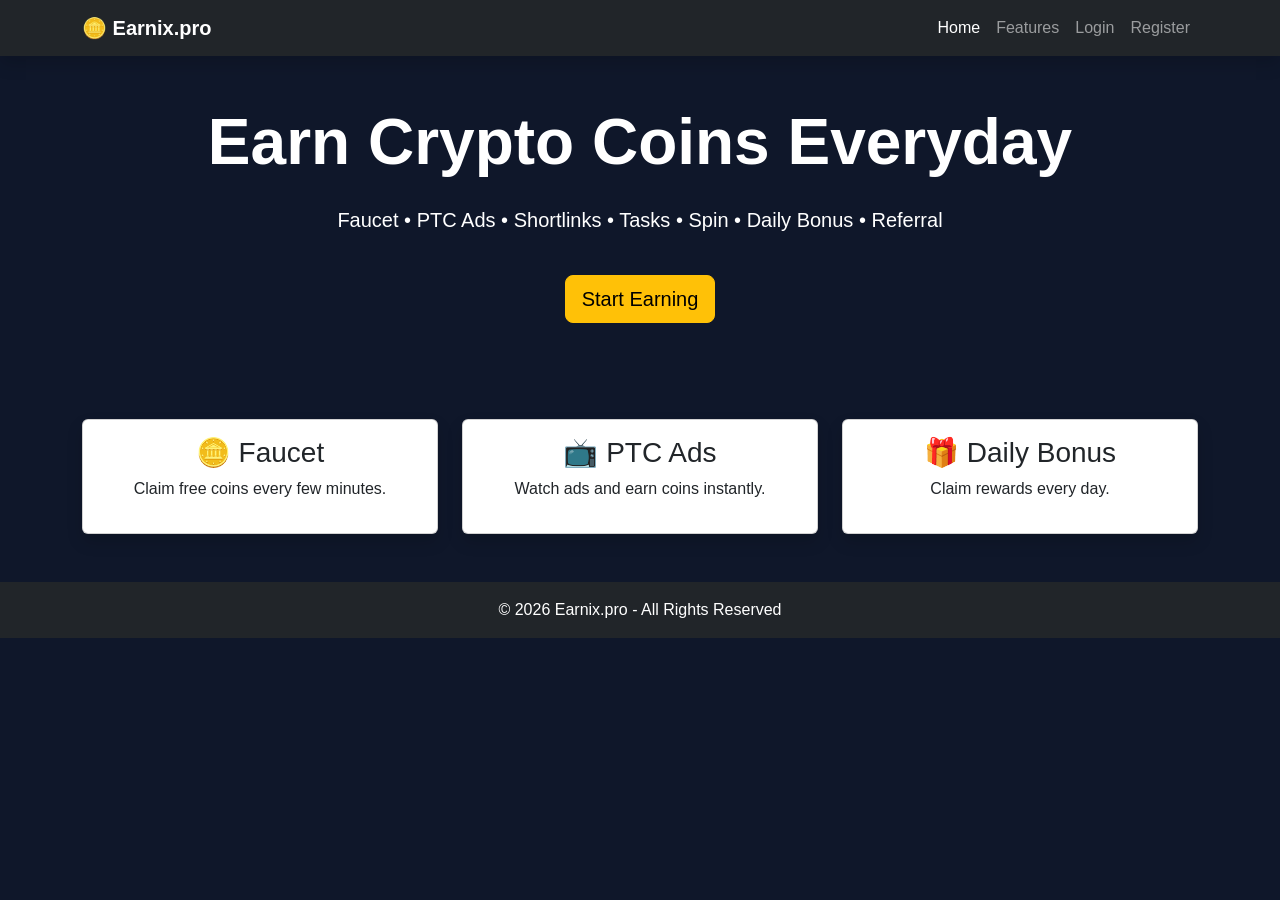
<file: index.html>
<!DOCTYPE html>
<html lang="en">
<head>
<meta charset="UTF-8">
<meta name="viewport" content="width=device-width, initial-scale=1.0">

<title>Earnix.pro - Earn Crypto Coins</title>

<link href="https://cdn.jsdelivr.net/npm/bootstrap@5.3.3/dist/css/bootstrap.min.css" rel="stylesheet">

<link rel="stylesheet" href="assets/css/style.css">

</head>

<body>

<nav class="navbar navbar-expand-lg navbar-dark bg-dark shadow">
<div class="container">

<a class="navbar-brand fw-bold" href="#">
🪙 Earnix.pro
</a>

<button class="navbar-toggler" data-bs-toggle="collapse" data-bs-target="#menu">
<span class="navbar-toggler-icon"></span>
</button>

<div class="collapse navbar-collapse" id="menu">

<ul class="navbar-nav ms-auto">

<li class="nav-item">
<a class="nav-link active" href="#">Home</a>
</li>

<li class="nav-item">
<a class="nav-link" href="#">Features</a>
</li>

<li class="nav-item">
<a class="nav-link" href="auth/login.html">Login</a>
</li>

<li class="nav-item">
<a class="nav-link" href="auth/register.html">Register</a>
</li>

</ul>

</div>

</div>
</nav>

<section class="container text-center text-white py-5">

<h1 class="display-3 fw-bold">
Earn Crypto Coins Everyday
</h1>

<p class="lead mt-4">

Faucet • PTC Ads • Shortlinks • Tasks • Spin • Daily Bonus • Referral

</p>

<a href="auth/register.html" class="btn btn-warning btn-lg mt-4">

Start Earning

</a>

</section>

<section class="container mt-5">

<div class="row g-4">

<div class="col-md-4">

<div class="card h-100 shadow">

<div class="card-body text-center">

<h3>🪙 Faucet</h3>

<p>Claim free coins every few minutes.</p>

</div>

</div>

</div>

<div class="col-md-4">

<div class="card h-100 shadow">

<div class="card-body text-center">

<h3>📺 PTC Ads</h3>

<p>Watch ads and earn coins instantly.</p>

</div>

</div>

</div>

<div class="col-md-4">

<div class="card h-100 shadow">

<div class="card-body text-center">

<h3>🎁 Daily Bonus</h3>

<p>Claim rewards every day.</p>

</div>

</div>

</div>

</div>

</section>

<footer class="bg-dark text-white text-center p-3 mt-5">

© 2026 Earnix.pro - All Rights Reserved

</footer>

<script src="https://cdn.jsdelivr.net/npm/bootstrap@5.3.3/dist/js/bootstrap.bundle.min.js"></script>

<script src="assets/js/app.js"></script>

</body>
</html>
</file>
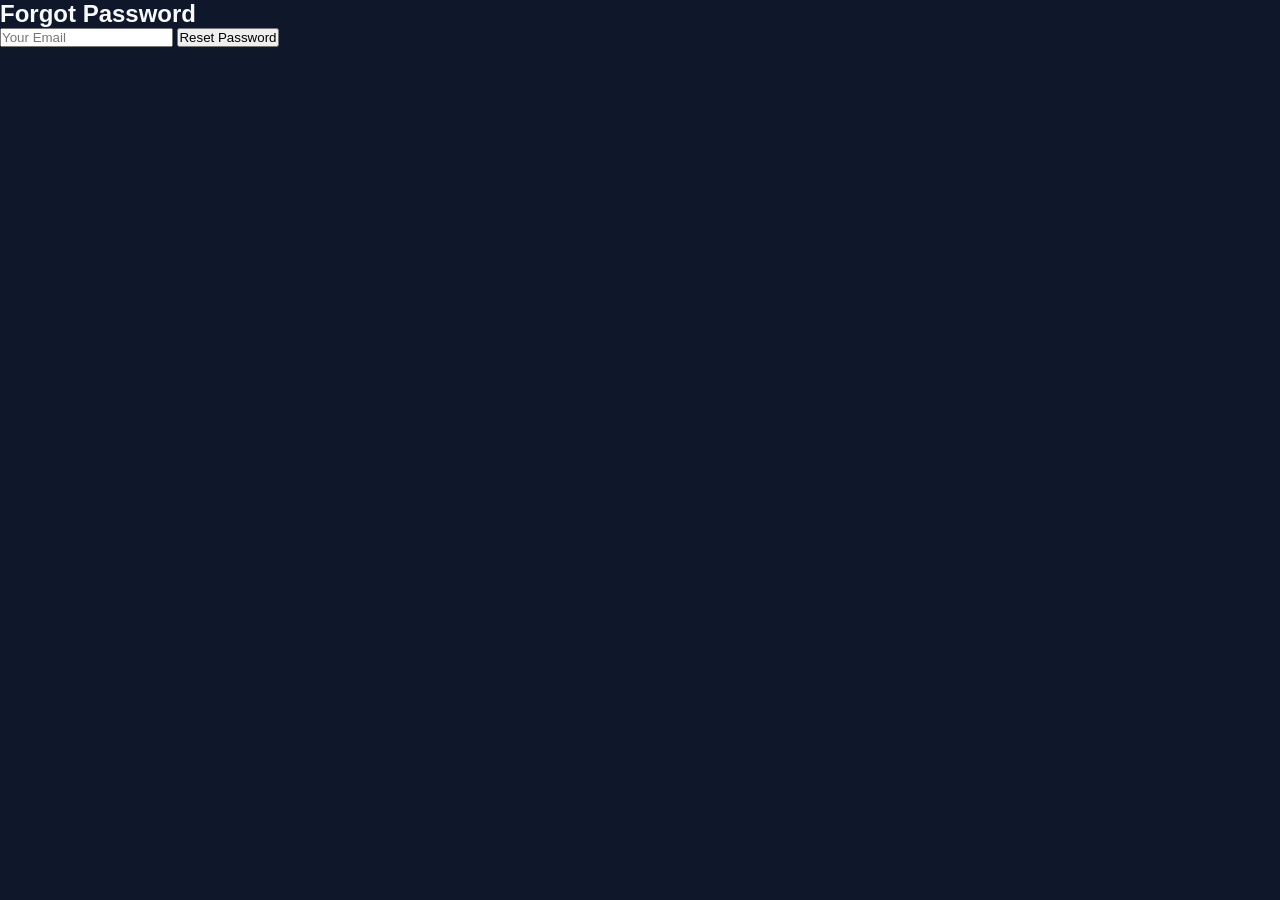
<file: auth/forgot.html>
<!DOCTYPE html>
<html>
<head>
<meta charset="UTF-8">
<meta name="viewport" content="width=device-width,initial-scale=1.0">
<title>Forgot Password</title>
<link rel="stylesheet" href="../assets/css/style.css">
</head>

<body>

<div class="container">

<h2>Forgot Password</h2>

<input type="email" placeholder="Your Email">

<button>Reset Password</button>

</div>

<script src="../assets/js/app.js"></script>

</body>
</html>
</file>
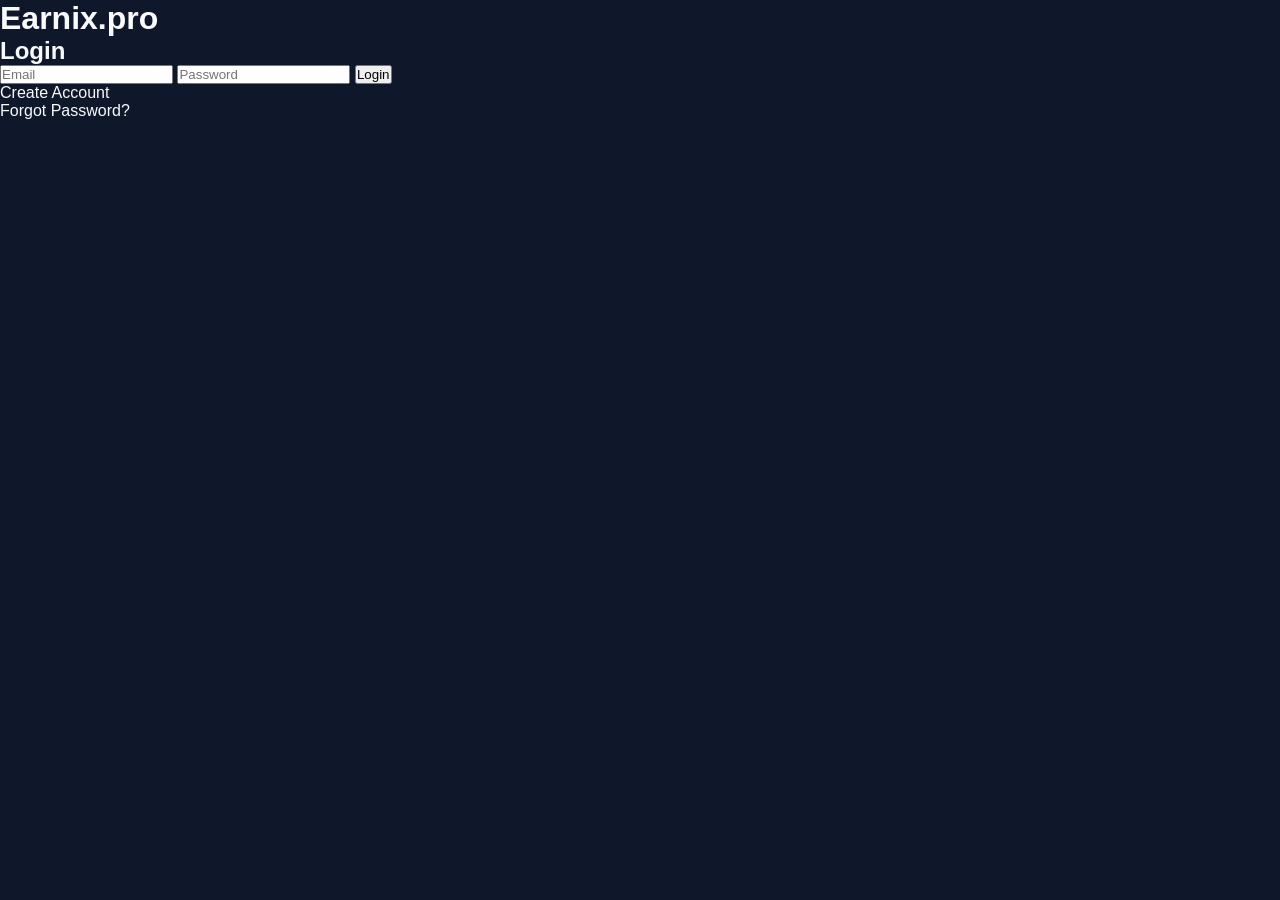
<file: auth/login.html>
<!DOCTYPE html>
<html>
<head>
<meta charset="UTF-8">
<meta name="viewport" content="width=device-width,initial-scale=1.0">
<title>Login - Earnix.pro</title>
<link rel="stylesheet" href="../assets/css/style.css">
</head>

<body>

<div class="container">

<h1>Earnix.pro</h1>

<h2>Login</h2>

<input type="email" placeholder="Email">

<input type="password" placeholder="Password">

<button>Login</button>

<p>
<a href="register.html">Create Account</a>
</p>

<p>
<a href="forgot.html">Forgot Password?</a>
</p>

</div>

<script src="../assets/js/app.js"></script>

</body>
</html>
</file>
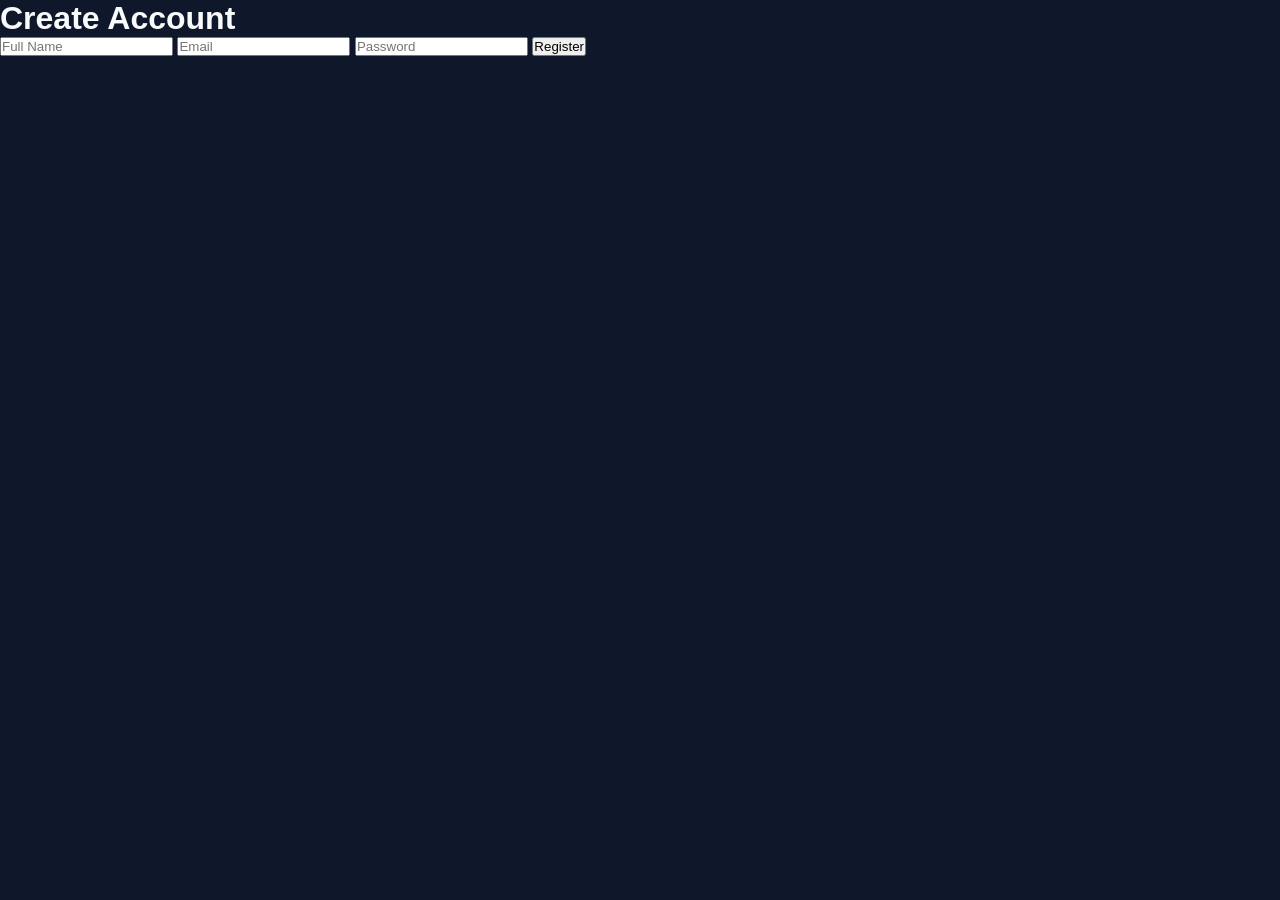
<file: auth/register.html>
<!DOCTYPE html>
<html>
<head>
<meta charset="UTF-8">
<meta name="viewport" content="width=device-width,initial-scale=1.0">
<title>Register - Earnix.pro</title>
<link rel="stylesheet" href="../assets/css/style.css">
</head>

<body>

<div class="container">

<h1>Create Account</h1>

<input type="text" placeholder="Full Name">

<input type="email" placeholder="Email">

<input type="password" placeholder="Password">

<button>Register</button>

</div>

<script src="../assets/js/app.js"></script>

</body>
</html>
</file>
<file: assets/css/style.css>
/* ===================================
   Earnix.pro v1.0
   Main Stylesheet
=================================== */

*{
    margin:0;
    padding:0;
    box-sizing:border-box;
}

body{
    font-family:Arial,sans-serif;
    background:#0F172A;
    color:#F8FAFC;
}

a{
    text-decoration:none;
    color:inherit;
}

button{
    cursor:pointer;
}
</file>
